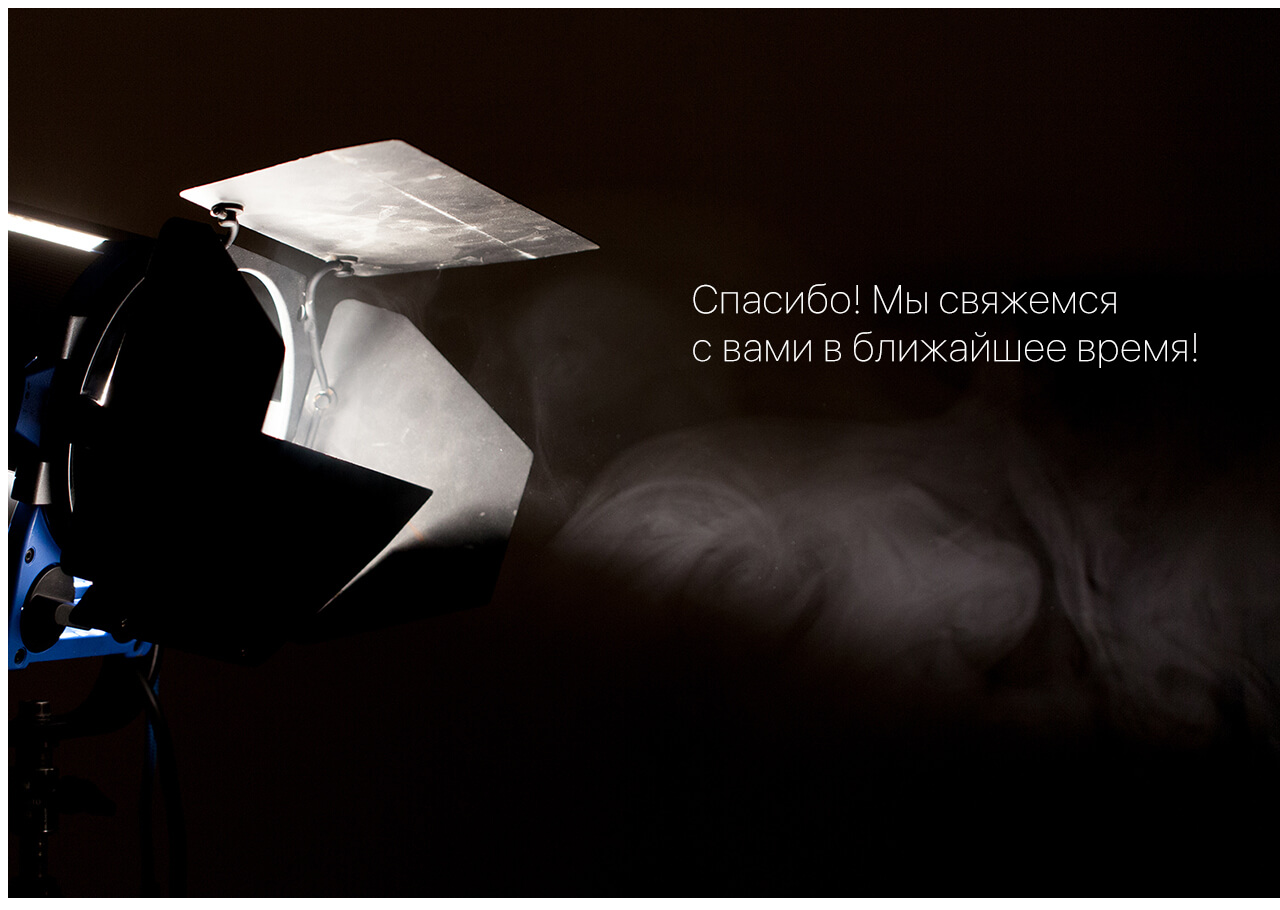
<file: thanks.html>
<!DOCTYPE html>
<html>
<script>
  (function(i,s,o,g,r,a,m){i['GoogleAnalyticsObject']=r;i[r]=i[r]||function(){
  (i[r].q=i[r].q||[]).push(arguments)},i[r].l=1*new Date();a=s.createElement(o),
  m=s.getElementsByTagName(o)[0];a.async=1;a.src=g;m.parentNode.insertBefore(a,m)
  })(window,document,'script','https://www.google-analytics.com/analytics.js','ga');

  ga('create', 'UA-81662894-1', 'auto');
  ga('require', 'displayfeatures');
  ga('send', 'pageview');

/* Accurate bounce rate by time */
if (!document.referrer ||
document.referrer.split('/')[2].indexOf(location.hostname) != 0)
setTimeout(function(){
ga('send', 'event', 'Новый посетитель', location.pathname);
}, 15000);</script>
 <head>
   <meta http-equiv="refresh" content="5; url=http://sky.vision/commercial">
   <style>
   .center {
    width: 1300px;
    margin: auto
       }
  </style>
 </head>
 
 <body>
     <!-- Код тега ремаркетинга Google -->
<!--------------------------------------------------
С помощью тега ремаркетинга запрещается собирать информацию, по которой можно идентифицировать личность пользователя. Также запрещается размещать тег на страницах с контентом деликатного характера. Подробнее об этих требованиях и о настройке тега читайте на странице http://google.com/ads/remarketingsetup.
--------------------------------------------------->
<script type="text/javascript">
/* <![CDATA[ */
var google_conversion_id = 875053574;
var google_custom_params = window.google_tag_params;
var google_remarketing_only = true;
/* ]]> */
</script>
<script type="text/javascript" src="//www.googleadservices.com/pagead/conversion.js">
</script>
<noscript>
<div style="display:inline;">
<img height="1" width="1" style="border-style:none;" alt="" src="//googleads.g.doubleclick.net/pagead/viewthroughconversion/875053574/?value=0&amp;guid=ON&amp;script=0"/>
</div>
</noscript>
     <!-- Yandex.Metrika counter -->
<script type="text/javascript">
    (function (d, w, c) {
        (w[c] = w[c] || []).push(function() {
            try {
                w.yaCounter33688669 = new Ya.Metrika({
                    id:33688669,
                    clickmap:true,
                    trackLinks:true,
                    accurateTrackBounce:true,
                    webvisor:true
                });
            } catch(e) { }
        });

        var n = d.getElementsByTagName("script")[0],
            s = d.createElement("script"),
            f = function () { n.parentNode.insertBefore(s, n); };
        s.type = "text/javascript";
        s.async = true;
        s.src = "https://mc.yandex.ru/metrika/watch.js";

        if (w.opera == "[object Opera]") {
            d.addEventListener("DOMContentLoaded", f, false);
        } else { f(); }
    })(document, window, "yandex_metrika_callbacks");
</script>
<noscript><div><img src="https://mc.yandex.ru/watch/33688669" style="position:absolute; left:-9999px;" alt="" /></div></noscript>
<!-- /Yandex.Metrika counter -->
  <div class="center">
   <img src="img/ekran_spasibo.jpg" alt="Спасибо!">
  </div>
<!-- Google Code for &#1057;&#1055;&#1040;&#1057;&#1048;&#1041;&#1054; &#1056;&#1045;&#1050;&#1051;&#1040;&#1052;&#1040; Conversion Page -->
<script type="text/javascript">
/* <![CDATA[ */
var google_conversion_id = 875053574;
var google_conversion_language = "en";
var google_conversion_format = "3";
var google_conversion_color = "ffffff";
var google_conversion_label = "xvwKCKGn2WkQhoShoQM";
var google_remarketing_only = false;
/* ]]> */
</script>
<script type="text/javascript" src="//www.googleadservices.com/pagead/conversion.js">
</script>
<noscript>
<div style="display:inline;">
<img height="1" width="1" style="border-style:none;" alt="" src="//www.googleadservices.com/pagead/conversion/875053574/?label=xvwKCKGn2WkQhoShoQM&amp;guid=ON&amp;script=0"/>
</div>
</noscript>
<script type="text/javascript">
/* <![CDATA[ */
var google_conversion_id = ‎924785972;
var google_custom_params = window.google_tag_params;
var google_remarketing_only = true;
/* ]]> */
</script>
<script type="text/javascript" src="//www.googleadservices.com/pagead/conversion.js"&gt;
</script>
<noscript>
<div style="display:inline;">
<img height="1" width="1" style="border-style:none;" alt="" src="//googleads.g.doubleclick.net/pagead/viewthroughconversion/924785972/?value=0&amp;guid=ON&amp;script=0"/&gt;
</div>
</noscript>

 </body>
</html>
</file>
